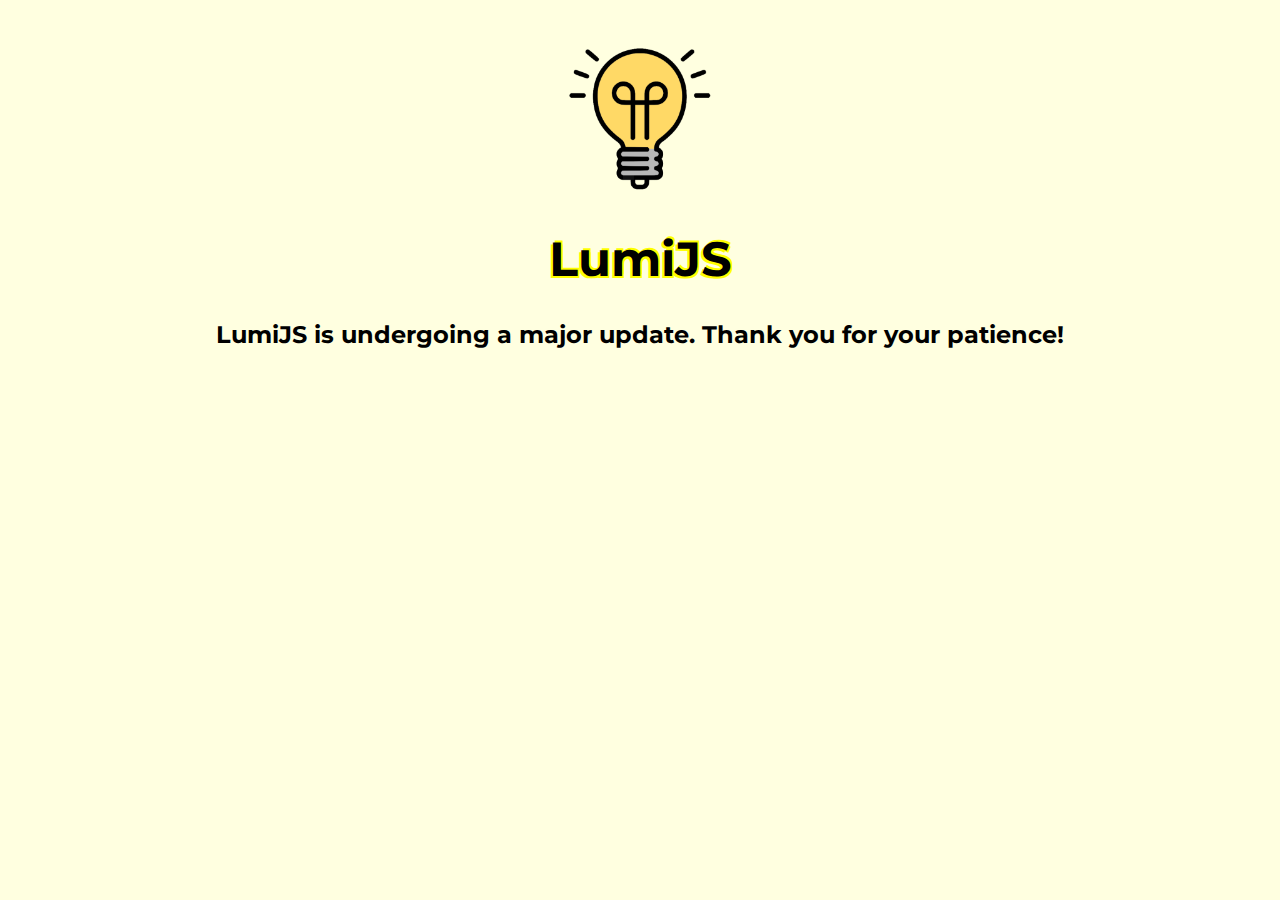
<file: index.html>
<!DOCTYPE html>
<html lang="en">
<head>
  <meta charset="UTF-8">
  <meta http-equiv="X-UA-Compatible" content="IE=edge">
  <meta name="viewport" content="width=device-width, initial-scale=1.0">
  <link rel="icon" href="Logo.png" type="image/png">
  <link rel="preconnect" href="https://fonts.googleapis.com">
  <link rel="preconnect" href="https://fonts.gstatic.com" crossorigin>
  <link href="https://fonts.googleapis.com/css2?family=Montserrat&display=swap" rel="stylesheet">
  <style>
    body {
      background-color: lightyellow;
      text-align: center;
    }
  </style>
  <title>LumiJS</title>
</head>
<body>
  <br>
  <br>
  <image src="Logo.png" width="150px" height="150px" alt="LumiJS Logo"></image>
  <b><h1 style="font-family: 'Montserrat', sans-serif; font-size: 3rem; text-shadow: -2px 2px 0 yellow,
				  2px 2px 0 yellow,
				 2px -2px 0 yellow;
				-2px -2px 0 yellow;">LumiJS</h1></b>

  <h2 style="font-family: 'Montserrat', sans-serif">LumiJS is undergoing a major update. Thank you for your patience!</h2>
  
</body>
</html>
<!-- <!DOCTYPE html>
<html>
<head>
  <meta http-equiv="X-UA-Compatible" content="IE=edge,chrome=1">
  <meta name="viewport" content="width=device-width,initial-scale=1">
  <meta charset="UTF-8">
  <link rel="stylesheet" href="https://cdn.jsdelivr.net/npm/docsify/themes/vue.css">
  <link rel="icon" href="Logo.png" type="image/png">
  <link rel="preconnect" href="https://fonts.googleapis.com">
  <link rel="preconnect" href="https://fonts.gstatic.com" crossorigin>
  <link href="https://fonts.googleapis.com/css2?family=Montserrat&display=swap" rel="stylesheet">
  <title>LumiJS</title>
  <script src="https://unpkg.com/docsify-edit-on-github@1.0.3/index.js"></script>
</head>
<body>
  <div id="app" style="text-align: center">Loading...</div>
  <script>
    window.$docsify = {
      name: "LumiJS",
      repo: "https://github.com/FuriousTsunami/LumiJS",
      auto2top: true,
      coverpage: true,
      el: "#app",
      loadSidebar: true,
    }
  </script>
  <script src="https://cdn.jsdelivr.net/npm/docsify/lib/docsify.min.js"></script>
  <script src="https://cdn.jsdelivr.net/npm/docsify/lib/plugins/search.min.js"></script>
</body>
</html> -->
</file>
